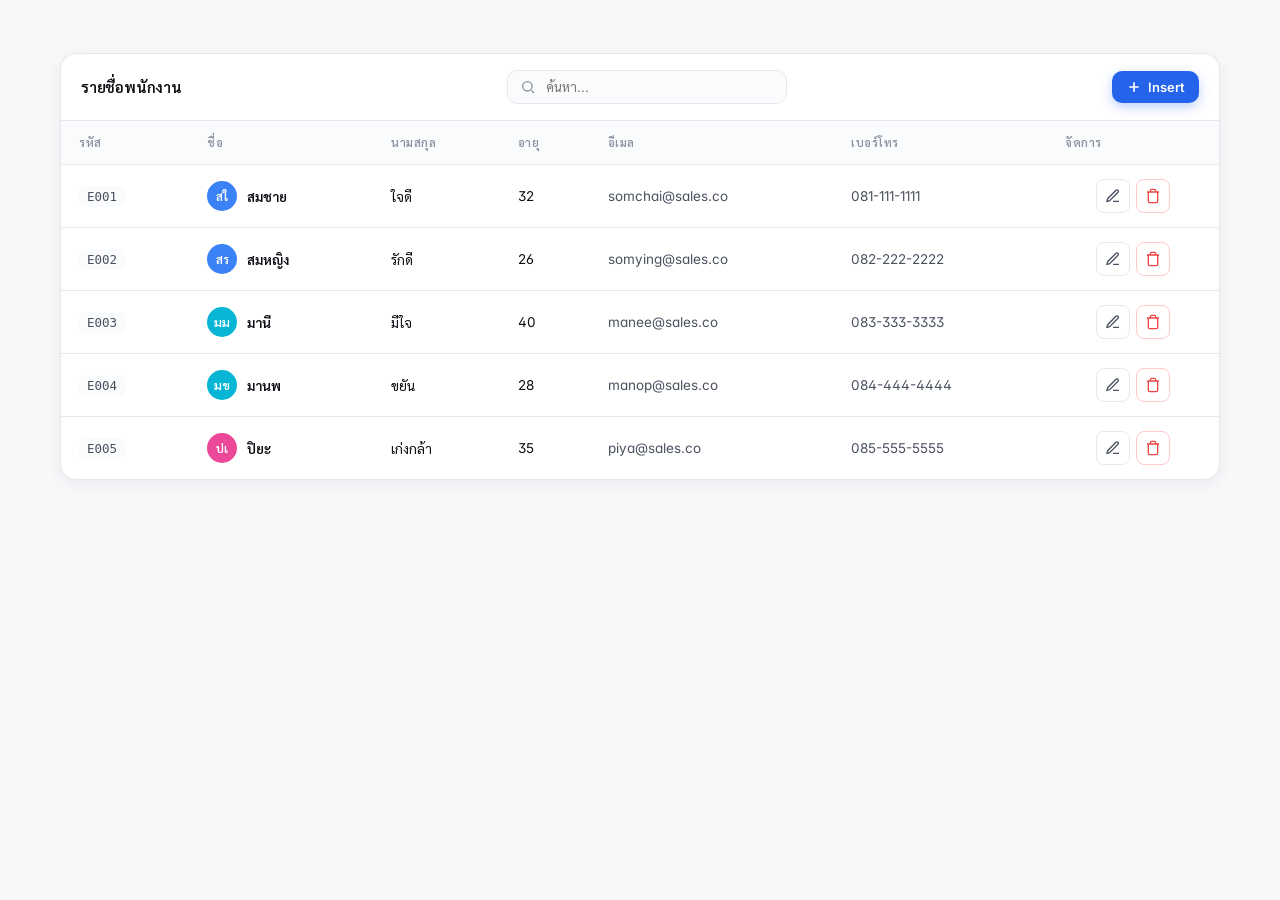
<file: index.html>
<!DOCTYPE html>
<html lang="th">
<head>
<meta charset="UTF-8" />
<meta name="viewport" content="width=device-width, initial-scale=1.0, maximum-scale=1.0, user-scalable=no" />
<meta http-equiv="Cache-Control" content="no-cache, no-store, must-revalidate" />
<meta http-equiv="Pragma" content="no-cache" />
<meta http-equiv="Expires" content="0" />
<title>ระบบจัดการพนักงาน</title>
<link rel="preconnect" href="https://fonts.googleapis.com">
<link rel="preconnect" href="https://fonts.gstatic.com" crossorigin>
<link href="https://fonts.googleapis.com/css2?family=Inter:wght@400;500;600;700;800&family=Sarabun:wght@400;500;600;700&display=swap" rel="stylesheet">
<link rel="stylesheet" href="styles.css" />
</head>
<body>

  <!-- =================== TOPBAR =================== -->
  <header class="topbar">
    <button class="back-btn" id="backBtn" hidden>
      <svg width="20" height="20" viewBox="0 0 24 24" fill="none" stroke="currentColor" stroke-width="2.2"><path d="M19 12H5M12 19l-7-7 7-7"/></svg>
    </button>
  </header>

  <main class="main">

    <!-- =================== HOME VIEW =================== -->
    <div id="viewHome">
      <!-- List -->
      <section class="card list-card">
        <div class="card-head">
          <h2>รายชื่อพนักงาน</h2>
          <div class="search-box search-box--inline" id="searchWrap">
            <svg width="16" height="16" viewBox="0 0 24 24" fill="none" stroke="currentColor" stroke-width="2"><circle cx="11" cy="11" r="7"/><path d="m21 21-4.3-4.3"/></svg>
            <input type="text" id="searchBox" placeholder="ค้นหา..." />
          </div>
          <button class="insert-btn" id="gotoInsert">
            <svg width="16" height="16" viewBox="0 0 24 24" fill="none" stroke="currentColor" stroke-width="2.5"><path d="M12 5v14M5 12h14"/></svg>
            <span>Insert</span>
          </button>
        </div>
        <div class="table-scroll">
          <table id="empTable">
            <thead>
              <tr>
                <th>รหัส</th>
                <th>ชื่อ</th>
                <th>นามสกุล</th>
                <th>อายุ</th>
                <th>อีเมล</th>
                <th>เบอร์โทร</th>
                <th class="text-center">จัดการ</th>
              </tr>
            </thead>
            <tbody id="empBody"></tbody>
          </table>
        </div>
        <div class="emp-cards" id="empCards"></div>
        <div class="empty-state" id="emptyState" hidden>
          <div class="empty-icon">
            <svg width="48" height="48" viewBox="0 0 24 24" fill="none" stroke="currentColor" stroke-width="1.5"><path d="M16 21v-2a4 4 0 0 0-4-4H6a4 4 0 0 0-4 4v2"/><circle cx="9" cy="7" r="4"/><path d="M22 21v-2a4 4 0 0 0-3-3.87M16 3.13a4 4 0 0 1 0 7.75"/></svg>
          </div>
          <p>ยังไม่มีพนักงาน</p>
          <span>กด Insert เพื่อเพิ่มคนแรก</span>
        </div>
      </section>
    </div>

    <!-- =================== INSERT VIEW =================== -->
    <div id="viewInsert" hidden>
      <div class="insert-layout">

        <!-- Form (left) -->
        <section class="card form-card">
          <div class="card-head">
            <h2 id="formTitle">เพิ่มพนักงาน</h2>
            <button class="ghost-btn" id="btnResetForm" type="button">
              <svg width="16" height="16" viewBox="0 0 24 24" fill="none" stroke="currentColor" stroke-width="2"><path d="M3 12a9 9 0 1 0 9-9 9.75 9.75 0 0 0-6.74 2.74L3 8"/><path d="M3 3v5h5"/></svg>
              รีเซ็ต
            </button>
          </div>
          <form id="empForm" autocomplete="off" novalidate>
            <div class="grid">
              <div class="field field--id">
                <label>รหัสพนักงาน</label>
                <input type="text" id="emp_id" required />
                <span class="field-error" id="err_id"></span>
              </div>
              <div class="field field--fname">
                <label>ชื่อ</label>
                <input type="text" id="emp_firstName" required />
                <span class="field-error" id="err_firstName"></span>
              </div>
              <div class="field field--lname">
                <label>นามสกุล</label>
                <input type="text" id="emp_lastName" required />
                <span class="field-error" id="err_lastName"></span>
              </div>
              <div class="field field--age">
                <label>อายุ</label>
                <input type="number" id="emp_age" min="0" max="120" inputmode="numeric" />
                <span class="field-error" id="err_age"></span>
              </div>
              <div class="field field--email">
                <label>อีเมล</label>
                <input type="email" id="emp_email" />
              </div>
              <div class="field field--phone">
                <label>เบอร์โทร</label>
                <input type="tel" id="emp_phone" pattern="[0-9\-\+\s]*" inputmode="tel" maxlength="15" />
                <span class="field-error" id="err_phone"></span>
              </div>
            </div>
            <div class="action-row">
              <button type="button" class="btn btn-add" id="btnAdd">
                <svg width="16" height="16" viewBox="0 0 24 24" fill="none" stroke="currentColor" stroke-width="2.5"><path d="M12 5v14M5 12h14"/></svg>
                Add
              </button>
            </div>
          </form>
        </section>

        <!-- Staged list (right) -->
        <section class="card staged-card">
          <div class="card-head">
            <h2>รายการที่จะเพิ่ม</h2>
          </div>
          <div class="staged-body" id="stagedBody">
            <!-- placeholder / table injected by JS -->
          </div>
          <div class="staged-foot">
            <button type="button" class="btn btn-submit" id="btnSubmit" disabled>
              <svg width="16" height="16" viewBox="0 0 24 24" fill="none" stroke="currentColor" stroke-width="2.2"><path d="M22 2 11 13M22 2l-7 20-4-9-9-4 20-7z"/></svg>
              Submit
            </button>
          </div>
        </section>

      </div>
    </div>
  </main>

  <!-- =================== DETAIL POPUP =================== -->
  <div class="modal-backdrop" id="detailModal" hidden>
    <div class="modal" data-size="md">
      <div class="modal-head">
        <div class="modal-title" id="detailTitle">รายละเอียดพนักงาน</div>
        <button class="icon-btn" data-close>
          <svg width="18" height="18" viewBox="0 0 24 24" fill="none" stroke="currentColor" stroke-width="2"><path d="M18 6 6 18M6 6l12 12"/></svg>
        </button>
      </div>
      <div class="modal-body" id="detailBody"></div>
      <div class="modal-foot" id="detailFoot">
        <button class="icon-btn-lg" id="detailEdit" title="แก้ไข">
          <svg width="16" height="16" viewBox="0 0 24 24" fill="none" stroke="currentColor" stroke-width="2"><path d="M12 20h9M16.5 3.5a2.121 2.121 0 0 1 3 3L7 19l-4 1 1-4L16.5 3.5z"/></svg>
        </button>
        <button class="icon-btn-lg danger" id="detailDelete" title="ลบ">
          <svg width="16" height="16" viewBox="0 0 24 24" fill="none" stroke="currentColor" stroke-width="2"><path d="M3 6h18M8 6V4a2 2 0 0 1 2-2h4a2 2 0 0 1 2 2v2m3 0v14a2 2 0 0 1-2 2H7a2 2 0 0 1-2-2V6h14z"/></svg>
        </button>
      </div>
    </div>
  </div>

  <!-- =================== CONFIRM POPUP =================== -->
  <div class="modal-backdrop" id="confirmModal" hidden>
    <div class="modal" data-size="sm">
      <div class="modal-head">
        <div class="modal-title" id="confirmTitle">ยืนยัน</div>
        <button class="icon-btn" data-close>
          <svg width="18" height="18" viewBox="0 0 24 24" fill="none" stroke="currentColor" stroke-width="2"><path d="M18 6 6 18M6 6l12 12"/></svg>
        </button>
      </div>
      <div class="modal-body" id="confirmBody"></div>
      <div class="modal-foot" id="confirmFoot"></div>
    </div>
  </div>

  <!-- =================== TOAST =================== -->
  <div id="toast" class="toast"></div>

  <script src="app.js"></script>
</body>
</html>
</file>
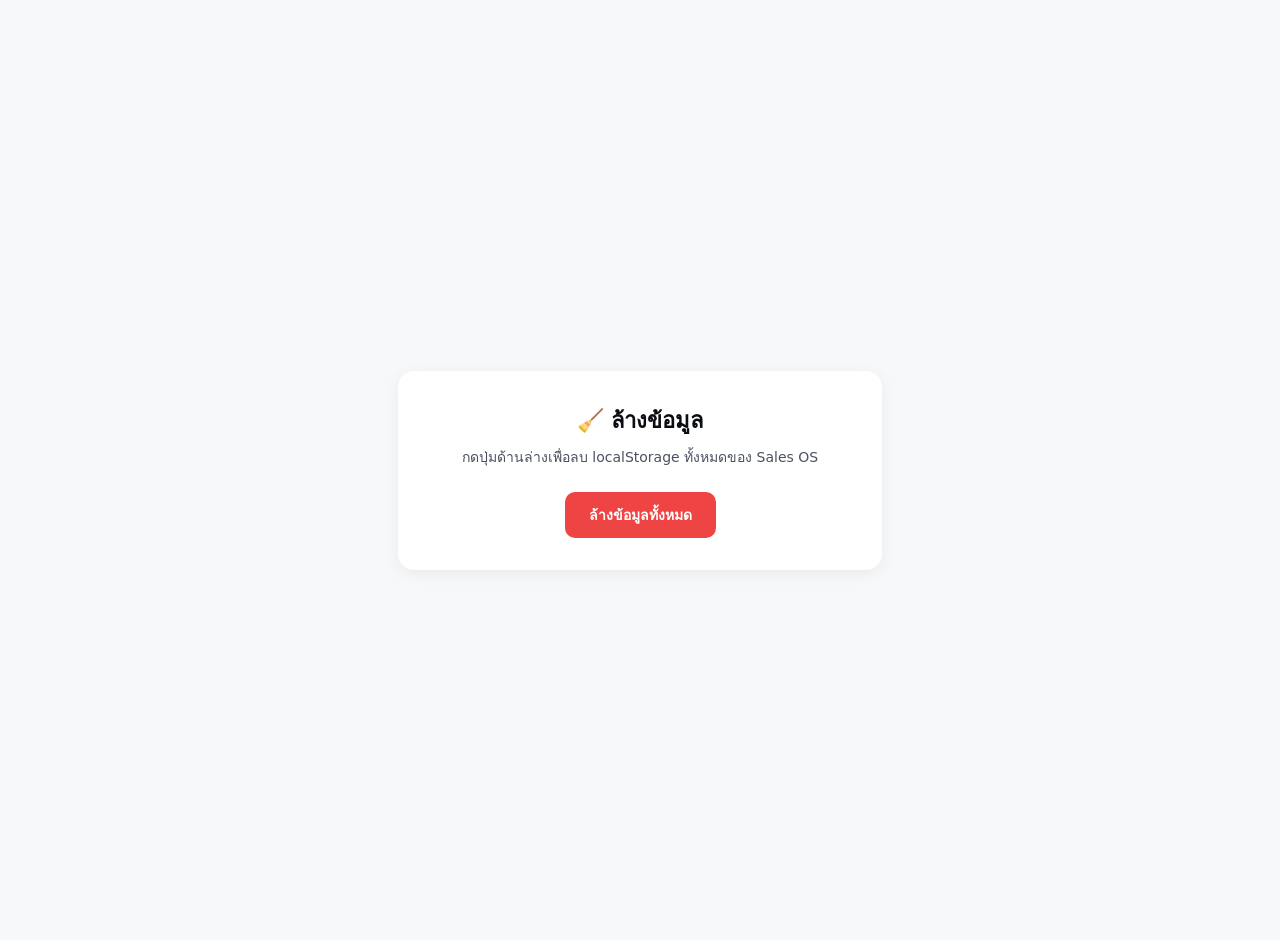
<file: clear-data.html>
<!DOCTYPE html>
<html lang="th">
<head>
<meta charset="UTF-8" />
<meta name="viewport" content="width=device-width, initial-scale=1.0" />
<title>Clear Data</title>
<style>
  body {
    font-family: -apple-system, system-ui, sans-serif;
    background: #f7f8fa;
    color: #0b0d12;
    display: grid; place-items: center;
    min-height: 100vh; margin: 0; padding: 20px;
  }
  .box {
    background: white; border-radius: 16px;
    padding: 32px; max-width: 420px; width: 100%;
    box-shadow: 0 4px 16px rgba(0,0,0,.06);
    text-align: center;
  }
  h1 { margin: 0 0 8px; font-size: 22px; }
  p { color: #4a5160; margin: 0 0 24px; font-size: 14px; }
  button {
    background: #ef4444; color: white; border: none;
    padding: 12px 24px; border-radius: 10px;
    font-size: 14px; font-weight: 600; cursor: pointer;
    transition: filter .15s;
  }
  button:hover { filter: brightness(1.08); }
  .ok { color: #10b981; font-weight: 600; margin-top: 16px; display: none; }
  .ok.show { display: block; }
</style>
</head>
<body>
  <div class="box">
    <h1>🧹 ล้างข้อมูล</h1>
    <p>กดปุ่มด้านล่างเพื่อลบ localStorage ทั้งหมดของ Sales OS</p>
    <button onclick="clearAll()">ล้างข้อมูลทั้งหมด</button>
    <p class="ok" id="ok">✅ ล้างข้อมูลเรียบร้อย ปิดหน้านี้ได้เลย</p>
  </div>
  <script>
    function clearAll() {
      try {
        localStorage.removeItem('sales_os_employees_v1');
        localStorage.removeItem('sales_os_employees_v1_ver');
        localStorage.removeItem('sales_os_employees_v2');
        localStorage.removeItem('sales_os_employees_v2_ver');
        localStorage.removeItem('sales_os_employees_v3');
        localStorage.removeItem('sales_os_employees_v3_ver');
        // Also clear all sales_os_ keys just in case
        Object.keys(localStorage).forEach(k => {
          if (k.startsWith('sales_os_')) localStorage.removeItem(k);
        });
        document.getElementById('ok').classList.add('show');
      } catch (e) {
        alert('Error: ' + e.message);
      }
    }
  </script>
</body>
</html>
</file>
<file: styles.css>
/* ============================================================
   Sales OS — Mobile-first
   ============================================================ */
:root {
  --bg: #f7f8fa;
  --surface: #ffffff;
  --surface-2: #fafbfc;
  --border: #e6e8ec;
  --border-strong: #d0d4dc;
  --ink: #0b0d12;
  --ink-2: #4a5160;
  --ink-3: #8a92a3;
  --primary: #2563eb;
  --primary-2: #1d4ed8;
  --success: #10b981;
  --warning: #f59e0b;
  --danger: #ef4444;
  --purple: #8b5cf6;
  --danger-bg: #fef2f2;
  --shadow-sm: 0 1px 2px rgba(15, 23, 42, .04);
  --shadow: 0 4px 16px rgba(15, 23, 42, .06);
  --shadow-lg: 0 12px 40px rgba(15, 23, 42, .12);
  --radius: 16px;
  --radius-sm: 10px;
  --radius-xs: 8px;
  --t: 180ms cubic-bezier(.2,.8,.2,1);
}

* { box-sizing: border-box; }
*::before, *::after { box-sizing: border-box; }

[hidden] { display: none !important; }

html, body {
  margin: 0; padding: 0;
  font-family: 'Inter', 'Sarabun', 'Noto Sans Thai', system-ui, -apple-system, BlinkMacSystemFont, 'Segoe UI', Tahoma, Arial, sans-serif;
  background: var(--bg);
  color: var(--ink);
  font-feature-settings: 'cv11', 'ss01';
  -webkit-font-smoothing: antialiased;
  -webkit-tap-highlight-color: transparent;
  overflow-x: hidden;
}

/* ---------- Topbar ---------- */
.topbar {
  position: sticky; top: 0; z-index: 40;
  display: flex; align-items: center; gap: 10px;
  padding: 14px 20px;
  background: transparent;
  border-bottom: 1px solid transparent;
  transition: background var(--t), border-color var(--t);
}
.topbar.show-back {
  border-bottom-color: transparent;
}
.back-btn {
  display: none; align-items: center; justify-content: center;
  width: 36px; height: 36px;
  background: transparent; border: none;
  color: var(--ink); border-radius: 10px;
  cursor: pointer; transition: background var(--t);
}
.back-btn:hover { background: var(--surface-2); }
.topbar.show-back .back-btn { display: inline-flex; }
.topbar-title {
  font-size: 16px; font-weight: 700; letter-spacing: -.2px;
  color: var(--ink);
  flex: 1; min-width: 0;
  white-space: nowrap; overflow: hidden; text-overflow: ellipsis;
}
.search-box {
  display: flex; align-items: center; gap: 8px;
  background: var(--surface-2);
  border: 1px solid var(--border);
  border-radius: 10px;
  padding: 8px 12px;
  color: var(--ink-3);
  transition: border-color var(--t), box-shadow var(--t);
  min-width: 0;
}
.search-box:focus-within {
  border-color: var(--primary);
  box-shadow: 0 0 0 4px rgba(37, 99, 235, .1);
  background: white;
}
.search-box input {
  border: none; outline: none; background: transparent;
  font-size: 13px; color: var(--ink);
  font-family: inherit; flex: 1; min-width: 0;
}
.search-box--inline {
  flex: 1; max-width: 280px;
  padding: 7px 12px;
  background: var(--surface-2);
  border-color: var(--border);
}
@media (max-width: 640px) {
  .search-box--inline { order: 3; max-width: 100%; flex-basis: 100%; }
}

/* ---------- Main ---------- */
.main {
  max-width: 1200px;
  margin: 0 auto;
  padding: 24px 20px 100px;
  display: flex; flex-direction: column; gap: 18px;
}

/* ---------- Insert button ---------- */
.insert-btn {
  display: inline-flex; align-items: center; gap: 6px;
  background: var(--primary); color: white;
  border: none; cursor: pointer;
  padding: 8px 14px;
  border-radius: 10px;
  font-weight: 600; font-size: 13px;
  font-family: inherit;
  box-shadow: 0 4px 12px rgba(37, 99, 235, .3);
  transition: transform .05s, filter .15s, box-shadow var(--t);
  white-space: nowrap;
  flex-shrink: 0;
}
.insert-btn:hover { filter: brightness(1.08); box-shadow: 0 6px 16px rgba(37, 99, 235, .4); }
.insert-btn:active { transform: translateY(1px); }

/* ---------- Card ---------- */
.card {
  background: var(--surface);
  border: 1px solid var(--border);
  border-radius: var(--radius);
  box-shadow: var(--shadow);
  overflow: hidden;
}
.card-head {
  display: flex; align-items: center; justify-content: space-between;
  padding: 16px 20px;
  border-bottom: 1px solid var(--border);
  gap: 12px; flex-wrap: wrap;
}
.card-head h2 {
  margin: 0; font-size: 15px; font-weight: 600; letter-spacing: -.2px;
  display: flex; align-items: center; gap: 8px;
}
.count-badge {
  display: inline-grid; place-items: center;
  min-width: 22px; height: 22px; padding: 0 7px;
  background: var(--primary); color: white;
  border-radius: 11px; font-size: 11.5px; font-weight: 700;
}
.ghost-btn {
  display: inline-flex; align-items: center; gap: 6px;
  background: transparent;
  border: 1px solid var(--border);
  color: var(--ink-2);
  padding: 7px 12px; border-radius: 8px;
  font-size: 12.5px; font-weight: 500; font-family: inherit;
  cursor: pointer; transition: all var(--t);
}
.ghost-btn:hover { background: var(--surface-2); border-color: var(--border-strong); color: var(--ink); }

/* ---------- Form ---------- */
.form-card { min-width: 0; }
.form-card form { padding: 24px; }
.grid {
  display: grid;
  grid-template-columns: 1fr 1fr;
  grid-template-areas:
    "id      ."
    "fname   lname"
    "age     ."
    "email   phone";
  gap: 16px 14px;
}
.field--id    { grid-area: id; }
.field--fname { grid-area: fname; }
.field--lname { grid-area: lname; }
.field--age   { grid-area: age; }
.field--email { grid-area: email; }
.field--phone { grid-area: phone; }
.field { display: flex; flex-direction: column; gap: 8px; min-width: 0; }
.field label {
  font-size: 11.5px; font-weight: 600; color: var(--ink-2);
  text-transform: uppercase; letter-spacing: .4px;
}
.field input, .field select {
  width: 100%;
  padding: 9px 12px;
  font-size: 13.5px;
  border: 1px solid var(--border);
  border-radius: var(--radius-xs);
  font-size: 14px;
  font-family: inherit;
  color: var(--ink);
  background: var(--surface-2);
  transition: all var(--t);
  -webkit-appearance: none;
  appearance: none;
}
.field input::placeholder { color: var(--ink-3); }
.field input:hover, .field select:hover { border-color: var(--border-strong); }
.field input:focus, .field select:focus {
  outline: none;
  border-color: var(--primary);
  background: white;
  box-shadow: 0 0 0 4px rgba(37, 99, 235, .1);
}
.field input[readonly] { background: #f1f5f9; color: var(--ink-3); cursor: not-allowed; }
.field input.invalid {
  border-color: var(--danger);
  background: var(--danger-bg);
}
.field input.invalid:focus { box-shadow: 0 0 0 4px rgba(239, 68, 68, .12); }
.field-error {
  font-size: 12px; color: var(--danger); font-weight: 500;
  line-height: 1.3;
  display: none;
}
.field-error.show { display: block; }

.field input[type=number]::-webkit-outer-spin-button,
.field input[type=number]::-webkit-inner-spin-button {
  -webkit-appearance: none; margin: 0;
}
.field input[type=number] { -moz-appearance: textfield; }

.action-row {
  display: flex; gap: 10px; margin-top: 22px;
  flex-wrap: wrap;
  justify-content: flex-end;
}

.btn {
  display: inline-flex; align-items: center; justify-content: center; gap: 8px;
  border: none; cursor: pointer;
  padding: 12px 20px;
  border-radius: var(--radius-xs);
  font-weight: 600; font-size: 14px;
  font-family: inherit;
  color: white;
  transition: transform .05s, filter .15s, box-shadow var(--t), opacity var(--t);
  white-space: nowrap;
}
.btn:hover { filter: brightness(1.08); }
.btn:active { transform: translateY(1px); }
.btn:disabled { opacity: .4; cursor: not-allowed; }
.btn-add    { background: var(--primary); box-shadow: 0 4px 12px rgba(37, 99, 235, .3); }
.btn-submit { background: var(--success); box-shadow: 0 4px 12px rgba(16, 185, 129, .3); }
.btn-submit:disabled { background: #9ca3af; box-shadow: none; }

/* ---------- Staged list (Insert view, right column) ---------- */
.insert-layout {
  display: grid;
  grid-template-columns: 1.15fr 1fr;
  gap: 18px;
  align-items: start;
}
.staged-card { display: flex; flex-direction: column; min-height: 360px; }
.staged-body { flex: 1; padding: 8px 4px; overflow-x: auto; }
.staged-empty {
  text-align: center; padding: 60px 20px;
  color: var(--ink-3);
}
.staged-empty svg { color: var(--ink-3); opacity: .5; margin-bottom: 12px; }
.staged-empty p { margin: 0; font-size: 15px; font-weight: 600; color: var(--ink-2); }
.staged-empty span { font-size: 13px; color: var(--ink-3); }
.staged-table {
  width: 100%; border-collapse: collapse; font-size: 13px;
}
.staged-table th {
  text-align: left; font-weight: 600; color: var(--ink-2);
  padding: 10px 12px; border-bottom: 1px solid var(--border);
  background: var(--surface-2);
  text-transform: uppercase; letter-spacing: .3px; font-size: 11.5px;
  position: sticky; top: 0;
}
.staged-table td {
  padding: 10px 12px; border-bottom: 1px solid var(--border);
  color: var(--ink);
}
.staged-table tr:last-child td { border-bottom: none; }
.staged-table tr:hover td { background: var(--surface-2); }
.staged-table .staged-num {
  width: 24px; height: 24px;
  background: var(--primary); color: white;
  border-radius: 50%; font-size: 12px; font-weight: 700;
  display: inline-grid; place-items: center;
}
.staged-foot {
  padding: 14px 20px; border-top: 1px solid var(--border);
  display: flex; justify-content: flex-end; gap: 10px;
  background: var(--surface-2);
}

/* ---------- Table (Desktop) ---------- */
.list-card .table-scroll { overflow-x: auto; -webkit-overflow-scrolling: touch; }
#empTable {
  width: 100%; border-collapse: collapse;
  font-size: 13.5px; min-width: 720px;
}
#empTable th, #empTable td {
  padding: 14px 18px;
  text-align: left;
  border-bottom: 1px solid var(--border);
}
#empTable thead th {
  background: var(--surface-2);
  font-weight: 600; font-size: 11.5px;
  color: var(--ink-3);
  text-transform: uppercase; letter-spacing: .5px;
  position: sticky; top: 0;
}
#empTable tbody tr { transition: background var(--t); cursor: pointer; }
#empTable tbody tr:hover { background: var(--surface-2); }
#empTable tbody tr:last-child td { border-bottom: none; }
.text-right { text-align: right; }
.text-center { text-align: center; }

.emp-id {
  font-family: 'SFMono-Regular', Consolas, monospace;
  font-size: 12.5px;
  background: var(--surface-2);
  padding: 3px 8px; border-radius: 5px;
  color: var(--ink-2);
  font-weight: 500;
  display: inline-block;
}
.emp-name { font-weight: 600; color: var(--ink); }
.emp-avatar {
  display: inline-flex; align-items: center; gap: 10px;
}
.avatar-circle {
  width: 30px; height: 30px;
  border-radius: 50%;
  display: grid; place-items: center;
  font-weight: 600; font-size: 12px;
  color: white;
  flex-shrink: 0;
}
.row-actions { display: flex; gap: 6px; justify-content: center; }
.icon-btn {
  display: inline-grid; place-items: center;
  width: 34px; height: 34px;
  background: var(--surface);
  border: 1px solid var(--border);
  color: var(--ink-2);
  border-radius: 8px;
  cursor: pointer; font-family: inherit;
  transition: all var(--t);
}
.icon-btn:hover { background: var(--surface-2); border-color: var(--border-strong); color: var(--ink); }
.icon-btn-lg {
  display: inline-flex; align-items: center; justify-content: center; gap: 6px;
  height: 38px; padding: 0 14px;
  background: var(--surface);
  border: 1px solid var(--border);
  color: var(--ink-2);
  border-radius: 8px;
  cursor: pointer; font-family: inherit;
  font-size: 13px; font-weight: 500;
  transition: all var(--t);
}
.icon-btn-lg:hover { background: var(--surface-2); color: var(--ink); }
.icon-btn-lg.danger { color: var(--danger); border-color: #fecaca; }
.icon-btn-lg.danger:hover { background: var(--danger-bg); }
.icon-btn-lg.primary { background: var(--primary); color: white; border-color: var(--primary); }
.icon-btn-lg.primary:hover { filter: brightness(1.08); }
.icon-btn-lg.warning { color: var(--warning); border-color: #fde68a; }
.icon-btn-lg.warning:hover { background: #fffbeb; }
.icon-btn-lg.success { background: var(--success); color: white; border-color: var(--success); }
.icon-btn-lg.success:hover { filter: brightness(1.08); }

/* ---------- Card list (Mobile) ---------- */
.emp-cards { display: none; flex-direction: column; gap: 6px; padding: 8px; }
.emp-card {
  background: var(--surface);
  border: 1px solid var(--border);
  border-radius: 10px;
  padding: 12px 14px;
  display: flex; align-items: center; gap: 12px;
  min-height: 56px;
  transition: all var(--t);
}
.emp-card:hover { box-shadow: var(--shadow); }
.emp-card-id {
  flex-shrink: 0; width: 60px;
  font-family: 'SFMono-Regular', Consolas, monospace;
  font-size: 12.5px; font-weight: 500;
  background: var(--surface-2);
  color: var(--ink-2);
  padding: 5px 8px; border-radius: 6px;
  text-align: center;
  overflow: hidden; text-overflow: ellipsis; white-space: nowrap;
}
.emp-card-name {
  flex: 1; min-width: 0;
  display: flex; flex-direction: column; gap: 2px;
  overflow: hidden;
}
.emp-card-name .first {
  font-weight: 700; font-size: 14.5px; line-height: 1.2;
  color: var(--ink);
  overflow: hidden; text-overflow: ellipsis; white-space: nowrap;
}
.emp-card-name .last {
  font-size: 13px; color: var(--ink-2); line-height: 1.2;
  overflow: hidden; text-overflow: ellipsis; white-space: nowrap;
}
.emp-card-actions {
  display: flex; gap: 4px; flex-shrink: 0;
}
.emp-card-actions .icon-btn { width: 32px; height: 32px; }

/* ---------- Empty state ---------- */
.empty-state {
  text-align: center; padding: 60px 20px;
  color: var(--ink-3);
}
.empty-icon { color: var(--ink-3); opacity: .5; margin-bottom: 12px; }
.empty-state p { margin: 0; font-size: 15px; font-weight: 600; color: var(--ink-2); }
.empty-state span { font-size: 13px; color: var(--ink-3); }

/* ---------- Modal ---------- */
.modal-backdrop {
  position: fixed; inset: 0; z-index: 100;
  background: rgba(15, 23, 42, .45);
  backdrop-filter: blur(4px);
  -webkit-backdrop-filter: blur(4px);
  display: grid; place-items: center;
  padding: 16px;
  animation: fadeIn .2s ease-out;
}
@keyframes fadeIn { from { opacity: 0; } to { opacity: 1; } }
@keyframes slideUp { from { opacity: 0; transform: translateY(20px) scale(.96); } to { opacity: 1; transform: translateY(0) scale(1); } }
@keyframes slideUpMobile { from { transform: translateY(100%); } to { transform: translateY(0); } }

.modal {
  background: var(--surface);
  border-radius: var(--radius);
  box-shadow: var(--shadow-lg);
  width: 100%;
  max-width: 480px;
  max-height: calc(100vh - 32px);
  display: flex; flex-direction: column;
  animation: slideUp .25s cubic-bezier(.2,.8,.2,1);
  overflow: hidden;
}
.modal[data-size="md"] { max-width: 520px; }
.modal[data-size="sm"] { max-width: 420px; }

.modal-head {
  display: flex; align-items: center; justify-content: space-between;
  padding: 16px 20px;
  border-bottom: 1px solid var(--border);
  flex-shrink: 0;
}
.modal-title { font-size: 15px; font-weight: 600; }
.modal-body {
  padding: 20px;
  overflow-y: auto;
  flex: 1;
  min-height: 0;
}
.modal-foot {
  display: flex; gap: 8px; justify-content: flex-end;
  padding: 14px 20px;
  border-top: 1px solid var(--border);
  flex-shrink: 0;
  background: var(--surface-2);
}

.detail-grid { display: grid; grid-template-columns: 1fr 1fr; gap: 14px; }
.detail-field { display: flex; flex-direction: column; gap: 4px; min-width: 0; }
.detail-field .lbl { font-size: 11px; color: var(--ink-3); text-transform: uppercase; letter-spacing: .4px; font-weight: 500; }
.detail-field .val { color: var(--ink); font-size: 14px; word-break: break-word; }
.detail-field .val.id { font-family: monospace; background: var(--surface-2); padding: 4px 8px; border-radius: 5px; display: inline-block; font-size: 13px; color: var(--ink-2); }

.detail-edit-grid { display: flex; flex-direction: column; gap: 12px; }
.detail-edit-grid .field { gap: 4px; }
.detail-edit-grid .field label { font-size: 11px; }
.detail-edit-grid .field input,
.detail-edit-grid .field select { padding: 9px 10px; font-size: 14px; }
.detail-edit-grid .field input[readonly] { background: #f1f5f9; color: var(--ink-3); cursor: not-allowed; }
.field-row { display: grid; grid-template-columns: 1fr 1fr; gap: 10px; }

/* Confirm popup */
.summary-list { display: flex; flex-direction: column; gap: 6px; }
.summary-summary {
  display: flex; align-items: center; gap: 10px;
  padding: 10px 12px;
  background: var(--surface-2);
  border-radius: var(--radius-sm);
  font-size: 13px; font-weight: 600;
  color: var(--ink);
  margin-bottom: 4px;
}
.summary-summary .badge {
  display: inline-grid; place-items: center;
  min-width: 24px; height: 24px; padding: 0 8px;
  background: var(--primary); color: white;
  border-radius: 12px; font-size: 12px;
}
.summary-table {
  width: 100%; border-collapse: collapse;
  font-size: 13px;
  background: var(--surface);
  border: 1px solid var(--border);
  border-radius: var(--radius-sm);
  overflow: hidden;
}
.summary-table th, .summary-table td {
  padding: 10px 12px;
  text-align: left;
  border-bottom: 1px solid var(--border);
}
.summary-table tr:last-child td { border-bottom: none; }
.summary-table thead th {
  background: var(--surface-2);
  font-size: 11px; font-weight: 600; color: var(--ink-3);
  text-transform: uppercase; letter-spacing: .4px;
}
.summary-table td.id { font-family: monospace; font-size: 12px; color: var(--ink-2); }
.summary-table tbody tr { transition: background var(--t); }
.summary-table tbody tr:hover { background: var(--surface-2); }

.confirm-text { font-size: 14px; color: var(--ink-2); line-height: 1.5; margin: 0 0 4px; }
.confirm-text strong { color: var(--ink); font-family: monospace; }

/* ---------- Toast ---------- */
.toast {
  position: fixed; bottom: 28px; left: 50%; transform: translateX(-50%) translateY(20px) scale(.95);
  background: var(--ink); color: white;
  padding: 12px 18px; border-radius: 10px;
  font-size: 13.5px; font-weight: 500;
  box-shadow: var(--shadow-lg);
  opacity: 0;
  transition: opacity .25s, transform .25s;
  z-index: 200;
  display: inline-flex; align-items: center; gap: 8px;
  max-width: calc(100vw - 32px);
  white-space: nowrap;
}
.toast.show { opacity: 1; transform: translateX(-50%) translateY(0) scale(1); }
.toast::before {
  content: ''; width: 8px; height: 8px; border-radius: 50%;
  background: var(--success); box-shadow: 0 0 0 3px rgba(16, 185, 129, .25);
  flex-shrink: 0;
}
.toast.error::before { background: var(--danger); box-shadow: 0 0 0 3px rgba(239, 68, 68, .25); }

/* ============================================================
   RESPONSIVE
   ============================================================ */
@media (max-width: 900px) {
  .grid { grid-template-columns: repeat(2, 1fr); }
  .detail-grid { grid-template-columns: 1fr; }
}

@media (max-width: 640px) {
  .topbar { padding: 10px 14px; }
  .topbar-title { font-size: 15px; }
  .insert-btn { padding: 7px 12px; font-size: 12.5px; }

  .main { padding: 14px 14px 100px; gap: 14px; }

  .grid {
    grid-template-columns: 1fr;
    grid-template-areas: "id" "fname" "lname" "age" "email" "phone";
    gap: 14px;
  }
  .field--id, .field--fname, .field--lname,
  .field--age, .field--email, .field--phone { grid-area: auto; }
  .field input, .field select { padding: 11px 14px; font-size: 15px; }

  .action-row { gap: 8px; }
  .action-row .btn { flex: 1; padding: 12px; }

  .card-head { padding: 14px; gap: 10px; }
  .card-head h2 { font-size: 14px; }
  .card-head .btn-submit { padding: 9px 14px; font-size: 13px; }
  .card-head .insert-btn { padding: 7px 12px; font-size: 12.5px; }

  .list-card .table-scroll { display: none; }
  .emp-cards { display: flex; }
  .list-card { padding: 0; }
  .staged-item { padding: 12px 14px; }
  .insert-layout { grid-template-columns: 1fr; }

  .emp-card { padding: 10px 12px; gap: 10px; min-height: 52px; }
  .emp-card-id { width: 54px; font-size: 11.5px; padding: 4px 6px; }
  .emp-card-name .first { font-size: 13.5px; }
  .emp-card-name .last  { font-size: 12.5px; }
  .emp-card-actions .icon-btn { width: 30px; height: 30px; }

  .modal-backdrop {
    align-items: flex-end;
    padding: 0;
    animation: none;
  }
  .modal {
    max-width: 100%;
    border-radius: var(--radius) var(--radius) 0 0;
    max-height: 92vh;
    animation: slideUpMobile .3s cubic-bezier(.2,.8,.2,1);
  }
  .modal-head, .modal-foot { padding: 14px 16px; }
  .modal-body { padding: 16px; }
  .field-row { grid-template-columns: 1fr; }
}
</file>
